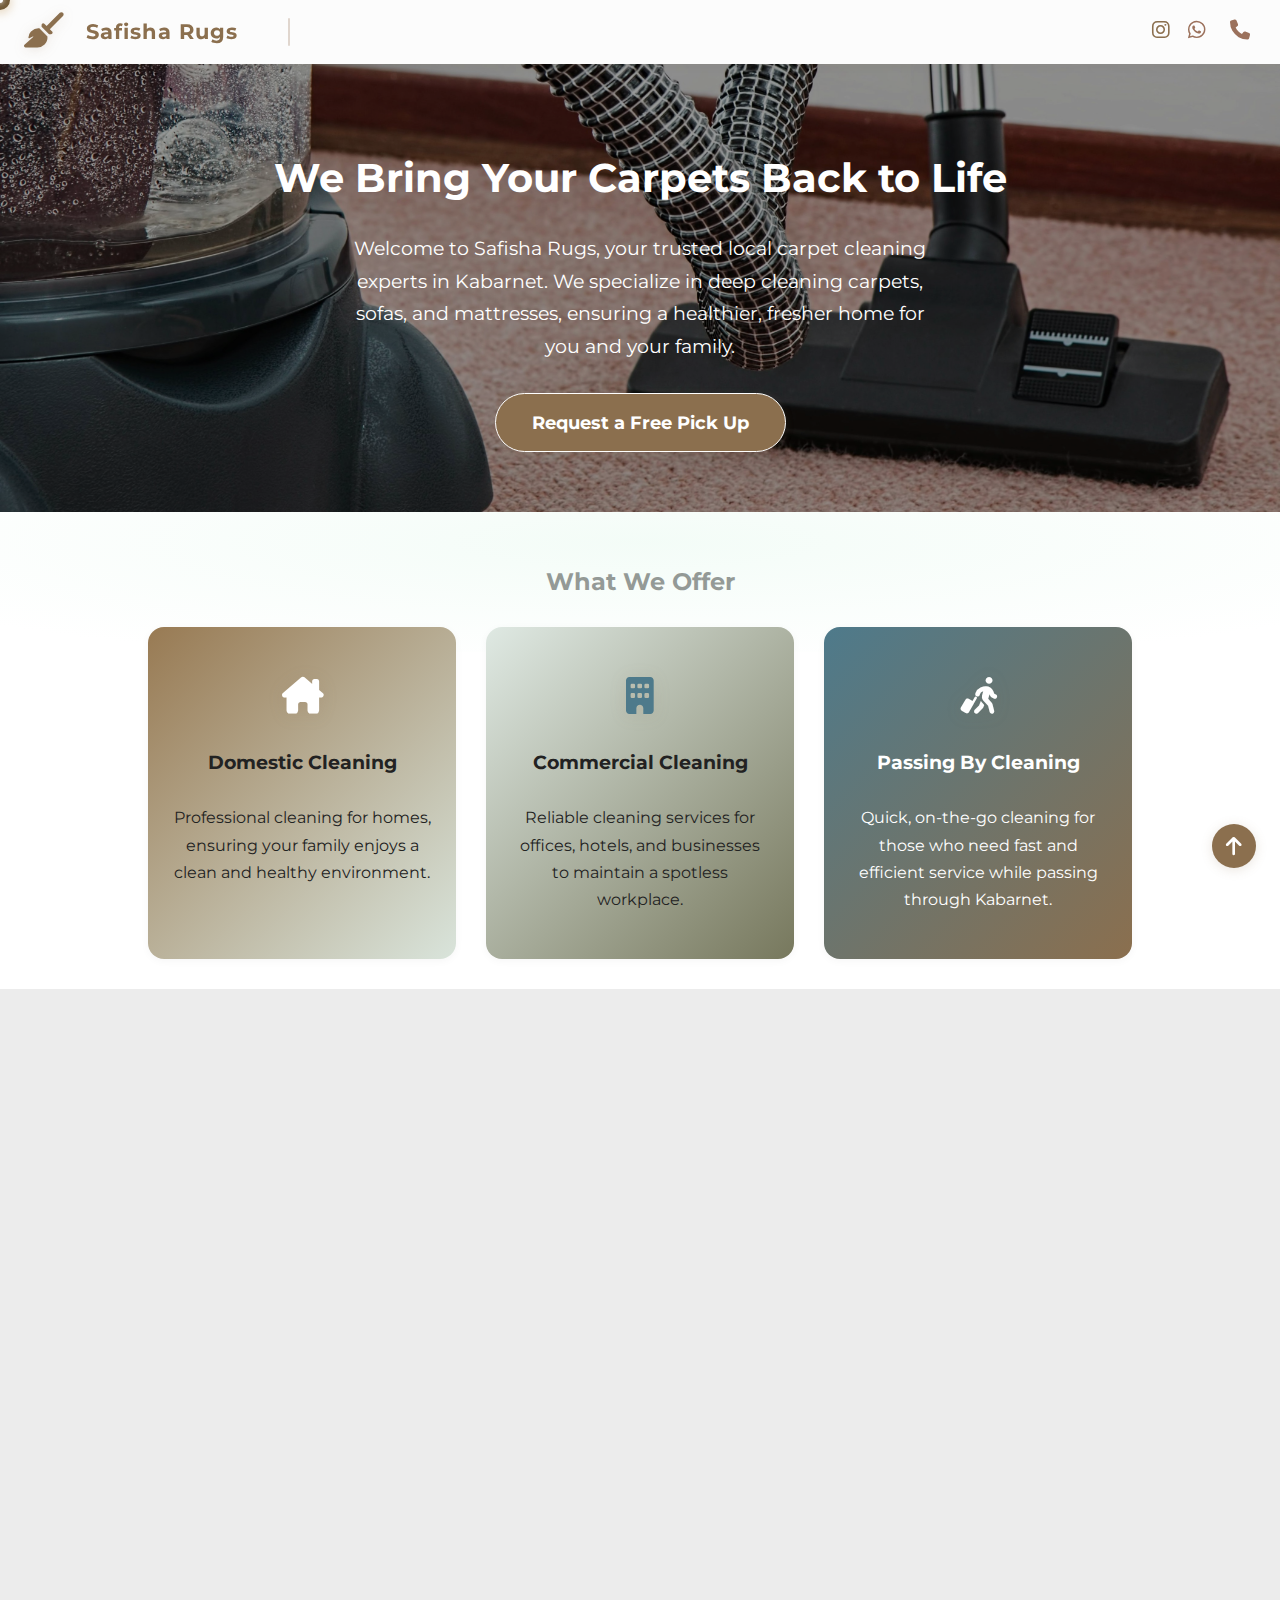
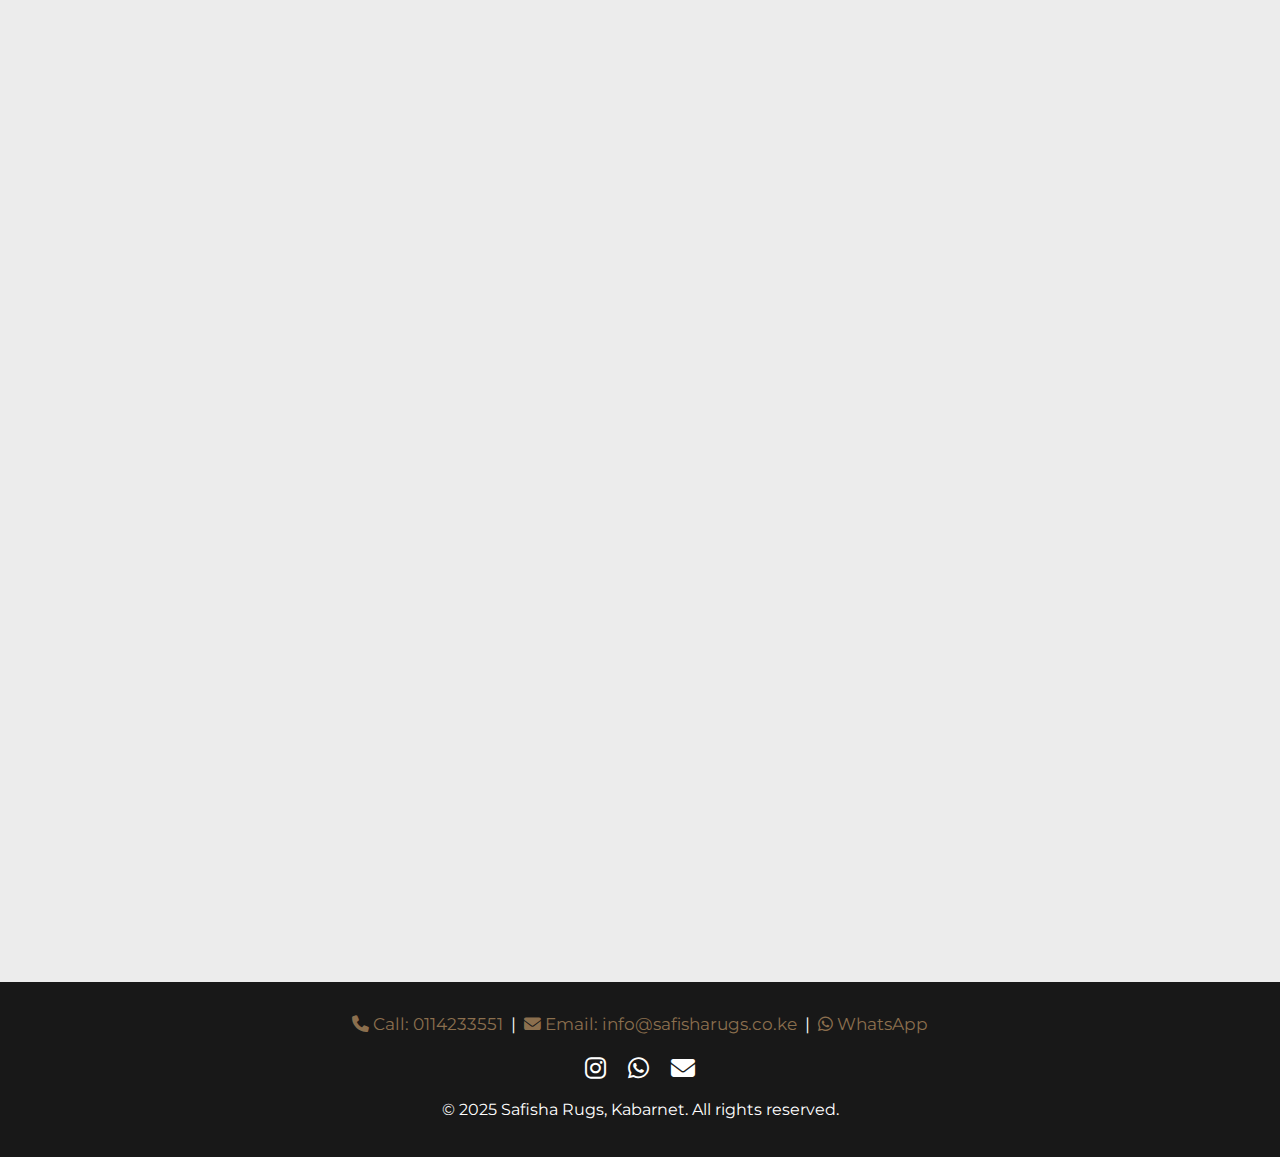
<file: index.html>
<!DOCTYPE html>
<html lang="en">
<head>
  <meta charset="UTF-8">
  <meta name="viewport" content="width=device-width, initial-scale=1.0">
  <title>Home | Safisha Rugs</title>
  <link rel="stylesheet" href="css/styles.css">
  <link rel="preconnect" href="https://fonts.googleapis.com">
  <link rel="preconnect" href="https://fonts.gstatic.com" crossorigin>
  <link href="https://fonts.googleapis.com/css2?family=Montserrat:wght@400;700&display=swap" rel="stylesheet">
  <link rel="stylesheet" href="https://cdnjs.cloudflare.com/ajax/libs/font-awesome/6.4.2/css/all.min.css">
</head>
<body>
  <div class="custom-cursor"><div class="cursor-dot"></div></div>
  <nav class="navbar">
    <div class="navbar-container">
      <a href="index.html">
        <i class="fa-solid fa-broom navbar-brand-icon"></i>
      </a>
      <div class="contact-links">
        <a href="https://instagram.com/safisharugs" target="_blank" title="Instagram">
          <i class="fa-brands fa-instagram"></i>
        </a>
        <a href="https://wa.me/254114233551" target="_blank" title="WhatsApp">
          <i class="fa-brands fa-whatsapp contact-icon"></i>
        </a>
        <a href="tel:+254114233551" title="Call">
          <i class="fa-solid fa-phone contact-icon"></i>
        </a>
      </div>
      <a class="navbar-logo" href="index.html">
        <div>Safisha Rugs</div>
      </a>
      <span class="navbar-divider"></span>
      <ul class="navbar-links">
        <li><a href="index.html" class="nav-link active">Home</a></li>
        <li><a href="about.html" class="nav-link">About</a></li>
        <li><a href="services.html" class="nav-link">Services</a></li>
        <li><a href="contact.html" class="nav-link">Contact</a></li>
      </ul>
      <div class="navbar-toggle" id="navbar-toggle">
        <span></span>
        <span></span>
        <span></span>
      </div>
    </div>
  </nav>
  <header class="hero">
    <div class="hero-content">
      <h1>We Bring Your Carpets Back to Life</h1>
      <p>Welcome to Safisha Rugs, your trusted local carpet cleaning experts in Kabarnet. We specialize in deep cleaning carpets, sofas, and mattresses, ensuring a healthier, fresher home for you and your family.</p>
      <a href="https://wa.me/254114233551" class="btn-primary" target="_blank">Request a Free Pick Up</a>
    </div>
  </header>

  <section class="about-section fade-in" id="about">
    <h2>What We Offer</h2>
    <div class="about-bg-shape"></div>
    <div class="about-types">
      <div class="about-type about-type-domestic">
        <span class="about-type-icon"><i class="fa-solid fa-house-chimney"></i></span>
        <h3>Domestic Cleaning</h3>
        <p>Professional cleaning for homes, ensuring your family enjoys a clean and healthy environment.</p>
      </div>
      <div class="about-type about-type-commercial">
        <span class="about-type-icon"><i class="fa-solid fa-building"></i></span>
        <h3>Commercial Cleaning</h3>
        <p>Reliable cleaning services for offices, hotels, and businesses to maintain a spotless workplace.</p>
      </div>
      <div class="about-type about-type-passing-by">
        <span class="about-type-icon"><i class="fa-solid fa-person-walking-luggage"></i></span>
        <h3>Passing By Cleaning</h3>
        <p>Quick, on-the-go cleaning for those who need fast and efficient service while passing through Kabarnet.</p>
      </div>
    </div>
  </section>

  <section class="materials-section slide-up">
    <h2>Materials We Handle</h2>
    <div class="materials-list">
      <div class="material-card material-anim-flip">
        <div class="material-front">
          <span class="material-icon"><i class="fa-solid fa-rug"></i></span>
          Carpets and Rugs
        </div>
        <div class="material-info" style="--info-color: #8B6F4E;">We clean all types of carpets and area rugs, from wool to synthetics.</div>
      </div>
      <div class="material-card material-anim-flip">
        <div class="material-front">
          <span class="material-icon"><i class="fa-solid fa-car-side"></i></span>
          Car carpets and mats
        </div>
        <div class="material-info" style="--info-color: #8B6F4E;">We deep clean car carpets and mats, removing dirt and odors for a fresh drive.</div>
      </div>
      <div class="material-card material-anim-flip">
        <div class="material-front">
          <span class="material-icon"><i class="fa-solid fa-couch"></i></span>
          Upholstery
        </div>
        <div class="material-info" style="--info-color: #8B6F4E;">We handle sofas, mattresses, and other upholstery, making them spotless and hygienic.</div>
      </div>
    </div>
  </section>

  <section class="process-section fade-in">
    <h2>How It Works</h2>
    <div class="process-steps">
      <div class="process-step process-step-1">
        <div class="process-icon">📦</div>
        <h3>Request Pick Up</h3>
        <p>Contact us to schedule a free pick up at your convenience.</p>
      </div>
      <div class="process-step process-step-2">
        <div class="process-icon">🧼</div>
        <h3>Cleaning Processing</h3>
        <p>We clean your items using safe, effective methods tailored to each material.</p>
      </div>
      <div class="process-step process-step-3">
        <div class="process-icon">✅</div>
        <h3>Done!</h3>
        <p>Your items are delivered back to you, fresh and spotless.</p>
      </div>
    </div>
    <div class="process-cta">
      <a href="https://wa.me/254114233551" class="btn-secondary" target="_blank">Request a Free Pick Up</a>
    </div>
  </section>

  <section class="testimonials slide-up">
    <h2>What Our Customers Say</h2>
    <div class="testimonial-slider">
      <div class="testimonial active">
        <div class="testimonial-avatar"><i class="fa-solid fa-user-circle"></i></div>
        <p>"Safisha Rugs did an <span class='highlight'>amazing job</span> on my carpets! They look brand new. <span class='highlight'>Highly recommend</span> their services."</p>
        <span>- Mary K., Kabarnet</span>
      </div>
      <div class="testimonial">
        <div class="testimonial-avatar"><i class="fa-solid fa-user-circle"></i></div>
        <p>"Professional, friendly, and efficient. My sofa and mattress have never been cleaner!"</p>
        <span>- John L., Kabarnet</span>
      </div>
      <div class="testimonial">
        <div class="testimonial-avatar"><i class="fa-solid fa-user-circle"></i></div>
        <p>"Booking was easy and the results were fantastic. Will definitely use Safisha Rugs again."</p>
        <span>- Grace T., Kabarnet</span>
      </div>
      <button class="slider-btn prev" aria-label="Previous testimonial">&#10094;</button>
      <button class="slider-btn next" aria-label="Next testimonial">&#10095;</button>
      <div class="testimonial-dots">
        <span class="dot active" data-index="0"></span>
        <span class="dot" data-index="1"></span>
        <span class="dot" data-index="2"></span>
      </div>
    </div>
  </section>

  <footer id="contact">
    <div class="footer-contacts">
      <a href="tel:+254114233551"><i class="fa-solid fa-phone"></i> Call: 0114233551</a> |
      <a href="mailto:info@safisharugs.co.ke"><i class="fa-solid fa-envelope"></i> Email: info@safisharugs.co.ke</a> |
      <a href="https://wa.me/254114233551" target="_blank"><i class="fa-brands fa-whatsapp"></i> WhatsApp</a>
    </div>
    <div class="footer-socials">
      <a href="https://instagram.com/safisharugs" target="_blank" aria-label="Instagram"><i class="fa-brands fa-instagram"></i></a>
      <a href="https://wa.me/254114233551" target="_blank" aria-label="WhatsApp"><i class="fa-brands fa-whatsapp"></i></a>
      <a href="mailto:info@safisharugs.co.ke" aria-label="Email"><i class="fa-solid fa-envelope"></i></a>
    </div>
    <button class="back-to-top" onclick="window.scrollTo({top:0,behavior:'smooth'});" aria-label="Back to top"><i class="fa-solid fa-arrow-up"></i></button>
    <p>&copy; 2025 Safisha Rugs, Kabarnet. All rights reserved.</p>
  </footer>

  <script src="js/common.js"></script>
  <script src="js/index.js"></script>
</body>
</html>
</file>
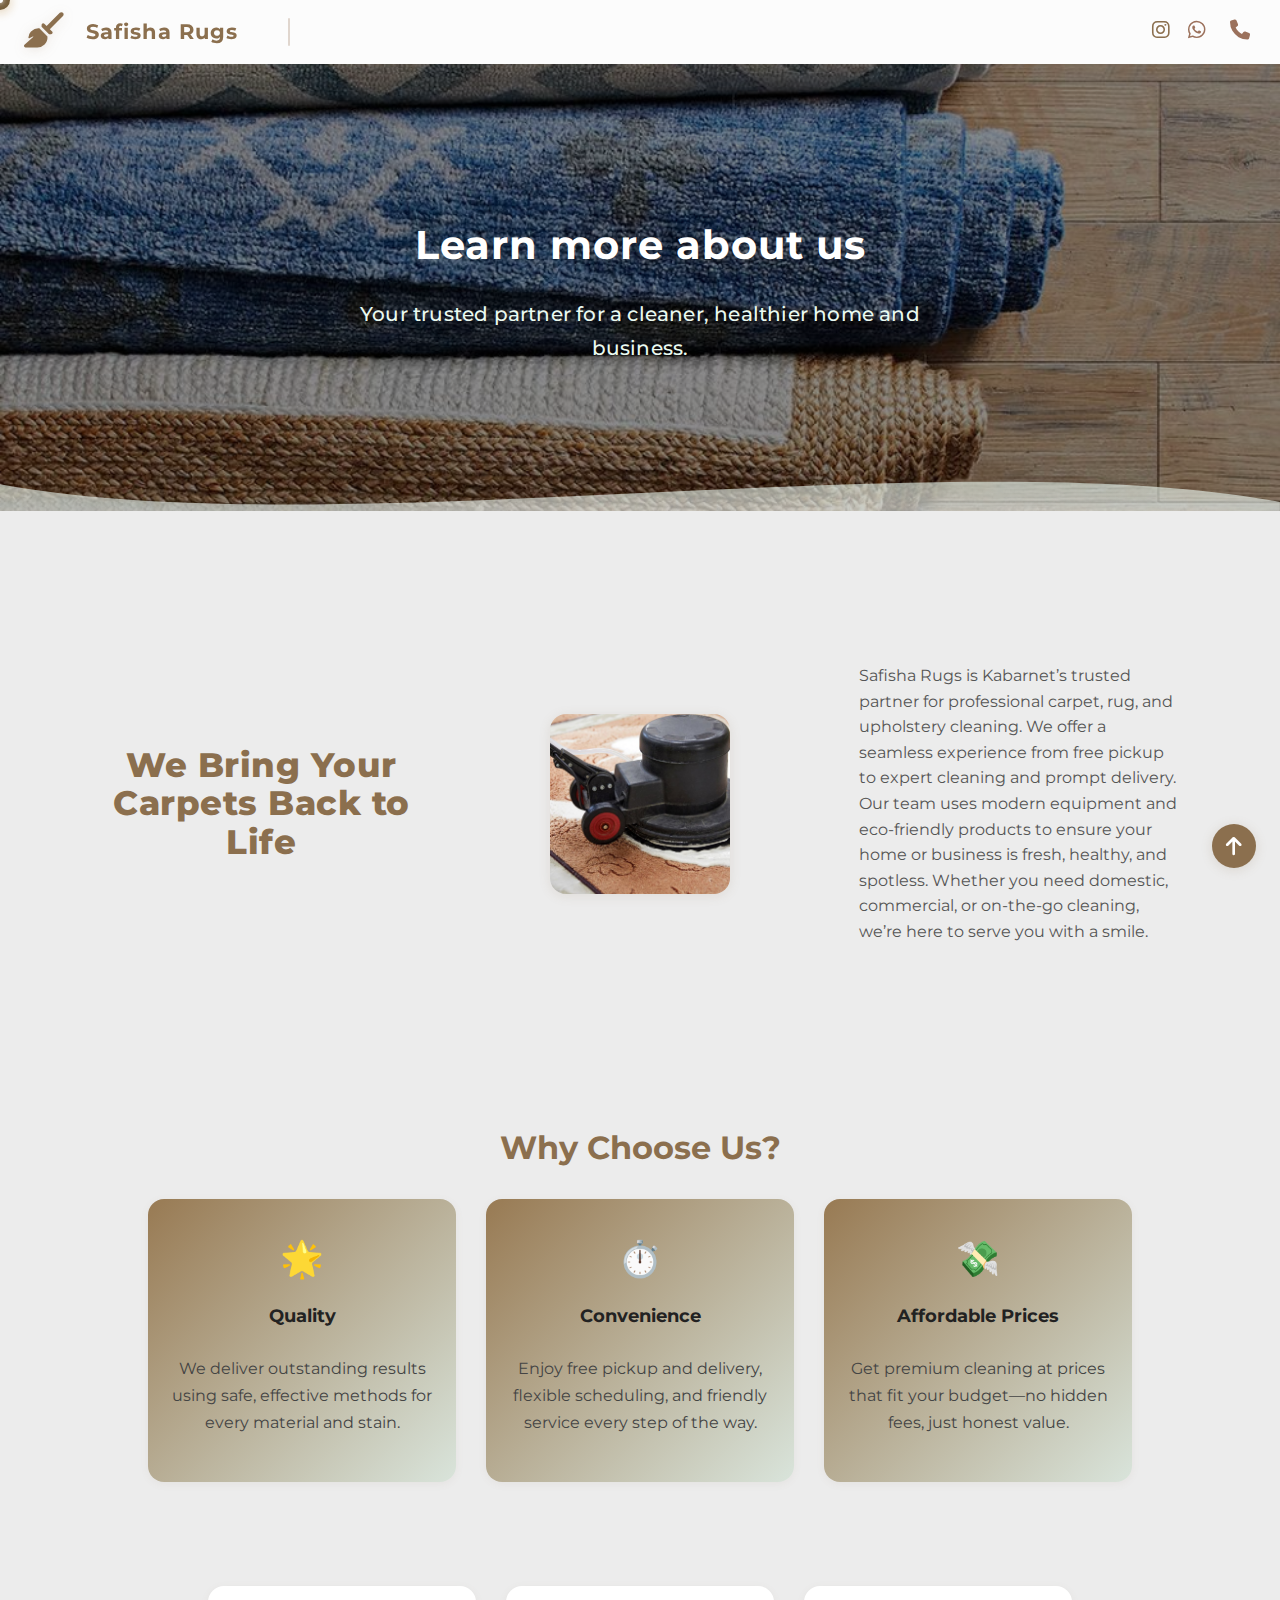
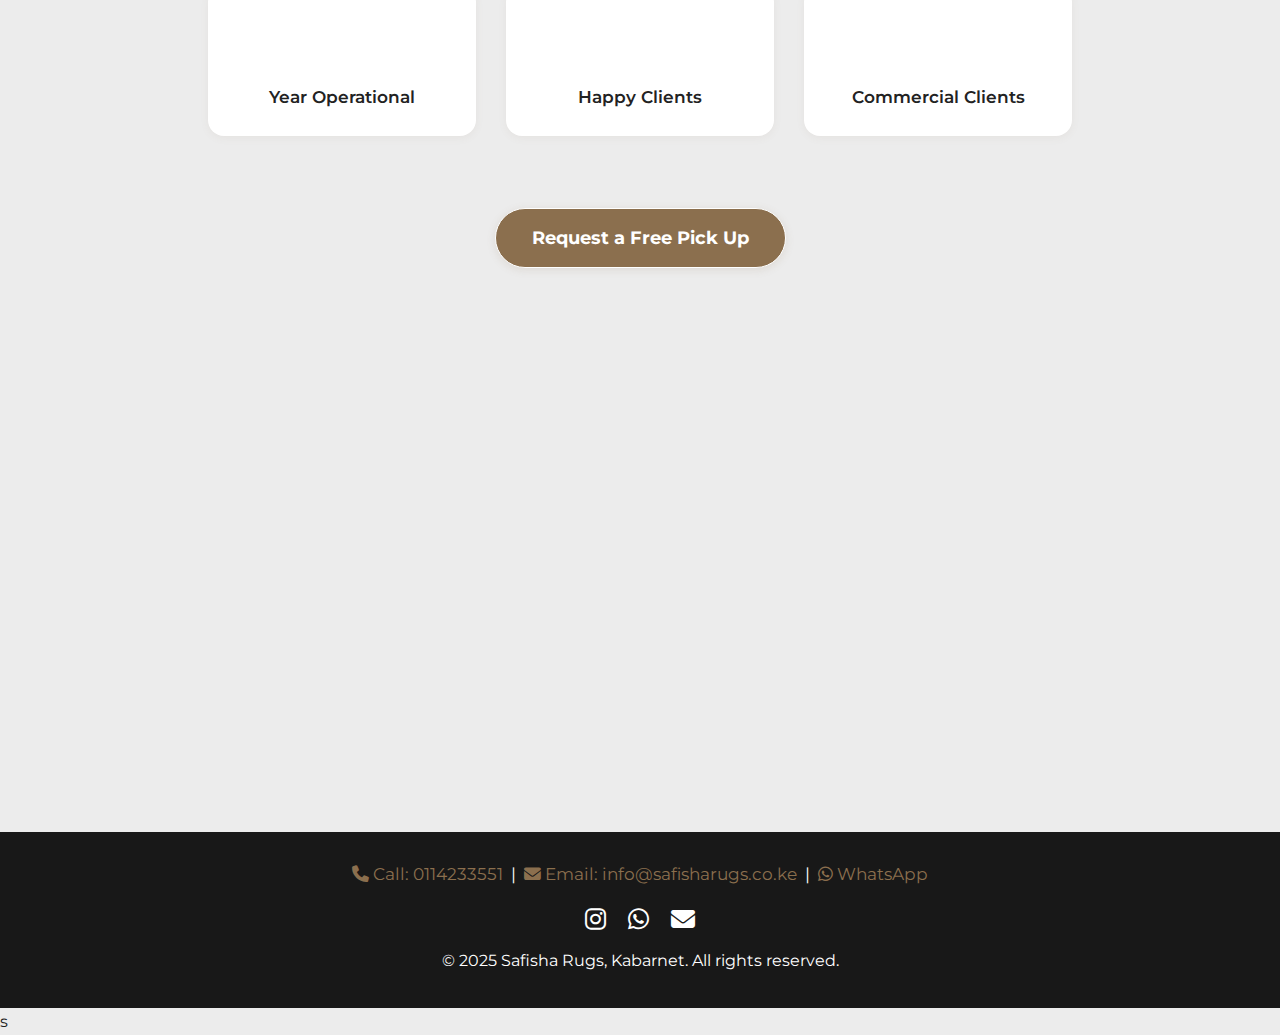
<file: about.html>
<!DOCTYPE html>
<html lang="en">
<head>
  <meta charset="UTF-8">
  <meta name="viewport" content="width=device-width, initial-scale=1.0">
  <title>About Us | Safisha Rugs</title>
  <link rel="stylesheet" href="css/styles.css">
  <link rel="preconnect" href="https://fonts.googleapis.com">
  <link rel="preconnect" href="https://fonts.gstatic.com" crossorigin>
  <link href="https://fonts.googleapis.com/css2?family=Montserrat:wght@400;700&display=swap" rel="stylesheet">
  <link rel="stylesheet" href="https://cdnjs.cloudflare.com/ajax/libs/font-awesome/6.4.2/css/all.min.css">
</head>
<body>
  <div class="custom-cursor"><div class="cursor-dot"></div></div>
  <nav class="navbar">
    <div class="navbar-container">
      <a href="index.html">
        <i class="fa-solid fa-broom navbar-brand-icon"></i>
      </a>
      <div class="contact-links">
        <a href="https://instagram.com/safisharugs" target="_blank" title="Instagram">
          <i class="fa-brands fa-instagram"></i>
        </a>
        <a href="https://wa.me/254114233551" target="_blank" title="WhatsApp">
          <i class="fa-brands fa-whatsapp contact-icon"></i>
        </a>
        <a href="tel:+254114233551" title="Call">
          <i class="fa-solid fa-phone contact-icon"></i>
        </a>
      </div>
      <a class="navbar-logo" href="index.html">
        <div>Safisha Rugs</div>
      </a>
      <span class="navbar-divider"></span>
      <ul class="navbar-links">
        <li><a href="index.html" class="nav-link">Home</a></li>
        <li><a href="about.html" class="nav-link active">About</a></li>
        <li><a href="services.html" class="nav-link">Services</a></li>
        <li><a href="contact.html" class="nav-link">Contact</a></li>
      </ul>
      <div class="navbar-toggle" id="navbar-toggle">
        <span></span>
        <span></span>
        <span></span>
      </div>
    </div>
  </nav>

  <section class="about-hero">
    <div class="about-hero-overlay">
      <h1>Learn more about us</h1>
      <div class="about-hero-subtitle">Your trusted partner for a cleaner, healthier home and business.</div>
    </div>
    <div class="about-hero-wave">
      <svg viewBox="0 0 1440 120" fill="none" xmlns="http://www.w3.org/2000/svg" preserveAspectRatio="none">
        <path d="M0,80 C360,160 1080,0 1440,80 L1440,120 L0,120 Z" fill="url(#waveGradient)" opacity="0.7">
          <animate attributeName="d" dur="3s" repeatCount="indefinite"
            values="M0,80 C360,160 1080,0 1440,80 L1440,120 L0,120 Z;
                    M0,60 C400,120 1040,40 1440,100 L1440,120 L0,120 Z;
                    M0,80 C360,160 1080,0 1440,80 L1440,120 L0,120 Z" />
        </path>
        <defs>
          <linearGradient id="waveGradient" x1="0" y1="0" x2="0" y2="1">
            <stop offset="0%" stop-color="#eafaf1" />
            <stop offset="100%" stop-color="#fff" />
          </linearGradient>
        </defs>
      </svg>
    </div>
  </section>

  <main class="about-main">
    <section class="about-summary">
      <div class="about-summary-columns">
        <div class="about-summary-col about-summary-catch">
          <span class="catch-phrase">We Bring Your Carpets Back to Life</span>
        </div>
        <div class="about-summary-col about-summary-img">
          <img src="images/carpet-washer.jpg" alt="Safisha Rugs cleaning" style="width:180px;height:180px;border-radius:16px;object-fit:cover;box-shadow:0 2px 12px rgba(139,111,78,0.13);">
        </div>
        <div class="about-summary-col about-summary-text">
          <span class="summary-small">Safisha Rugs is Kabarnet’s trusted partner for professional carpet, rug, and upholstery cleaning. We offer a seamless experience from free pickup to expert cleaning and prompt delivery. Our team uses modern equipment and eco-friendly products to ensure your home or business is fresh, healthy, and spotless. Whether you need domestic, commercial, or on-the-go cleaning, we’re here to serve you with a smile.</span>
        </div>
      </div>
    </section>

    <section class="about-why">
      <h2>Why Choose Us?</h2>
      <div class="about-why-cards">
        <div class="about-why-card">
          <div class="about-why-icon">🌟</div>
          <h3>Quality</h3>
          <p>We deliver outstanding results using safe, effective methods for every material and stain.</p>
        </div>
        <div class="about-why-card">
          <div class="about-why-icon">⏱️</div>
          <h3>Convenience</h3>
          <p>Enjoy free pickup and delivery, flexible scheduling, and friendly service every step of the way.</p>
        </div>
        <div class="about-why-card">
          <div class="about-why-icon">💸</div>
          <h3>Affordable Prices</h3>
          <p>Get premium cleaning at prices that fit your budget—no hidden fees, just honest value.</p>
        </div>
      </div>
    </section>

    <section class="about-stats">
      <div class="about-stats-card">
        <div class="about-stats-number spin-animate" id="stat-years" data-target="3">3</div>
        <div class="about-stats-label">Year Operational</div>
      </div>
      <div class="about-stats-card">
        <div class="about-stats-number spin-animate" id="stat-clients" data-target="500+">500+</div>
        <div class="about-stats-label">Happy Clients</div>
      </div>
      <div class="about-stats-card">
        <div class="about-stats-number spin-animate" id="stat-commercial" data-target="30+">30+</div>
        <div class="about-stats-label">Commercial Clients</div>
      </div>
    </section>
    <div class="about-cta-centered">
      <a href="https://wa.me/254114233551" class="btn-secondary" target="_blank">Request a Free Pick Up</a>
    </div>
    
    <section class="testimonials slide-up">
      <h2>What Our Customers Say</h2>
      <div class="testimonial-slider">
        <div class="testimonial active">
          <div class="testimonial-avatar"><i class="fa-solid fa-user-circle"></i></div>
          <p>"Safisha Rugs did an <span class='highlight'>amazing job</span> on my carpets! They look brand new. <span class='highlight'>Highly recommend</span> their services."</p>
          <span>- Mary K., Kabarnet</span>
        </div>
        <div class="testimonial">
          <div class="testimonial-avatar"><i class="fa-solid fa-user-circle"></i></div>
          <p>"Professional, friendly, and efficient. My sofa and mattress have never been cleaner!"</p>
          <span>- John L., Kabarnet</span>
        </div>
        <div class="testimonial">
          <div class="testimonial-avatar"><i class="fa-solid fa-user-circle"></i></div>
          <p>"Booking was easy and the results were fantastic. Will definitely use Safisha Rugs again."</p>
          <span>- Grace T., Kabarnet</span>
        </div>
        <button class="slider-btn prev" aria-label="Previous testimonial">&#10094;</button>
        <button class="slider-btn next" aria-label="Next testimonial">&#10095;</button>
        <div class="testimonial-dots">
          <span class="dot active" data-index="0"></span>
          <span class="dot" data-index="1"></span>
          <span class="dot" data-index="2"></span>
        </div>
      </div>
    </section>
  
    <footer id="contact">
      <div class="footer-contacts">
        <a href="tel:+254114233551"><i class="fa-solid fa-phone"></i> Call: 0114233551</a> |
        <a href="mailto:info@safisharugs.co.ke"><i class="fa-solid fa-envelope"></i> Email: info@safisharugs.co.ke</a> |
        <a href="https://wa.me/254114233551" target="_blank"><i class="fa-brands fa-whatsapp"></i> WhatsApp</a>
      </div>
      <div class="footer-socials">
        <a href="https://instagram.com/safisharugs" target="_blank" aria-label="Instagram"><i class="fa-brands fa-instagram"></i></a>
        <a href="https://wa.me/254114233551" target="_blank" aria-label="WhatsApp"><i class="fa-brands fa-whatsapp"></i></a>
        <a href="mailto:info@safisharugs.co.ke" aria-label="Email"><i class="fa-solid fa-envelope"></i></a>
      </div>
      <button class="back-to-top" onclick="window.scrollTo({top:0,behavior:'smooth'});" aria-label="Back to top"><i class="fa-solid fa-arrow-up"></i></button>
      <p>&copy; 2025 Safisha Rugs, Kabarnet. All rights reserved.</p>
    </footer>
  s</main>

  <script src="js/common.js"></script>
  <script src="js/about.js"></script>
</body>
</html>
</file>
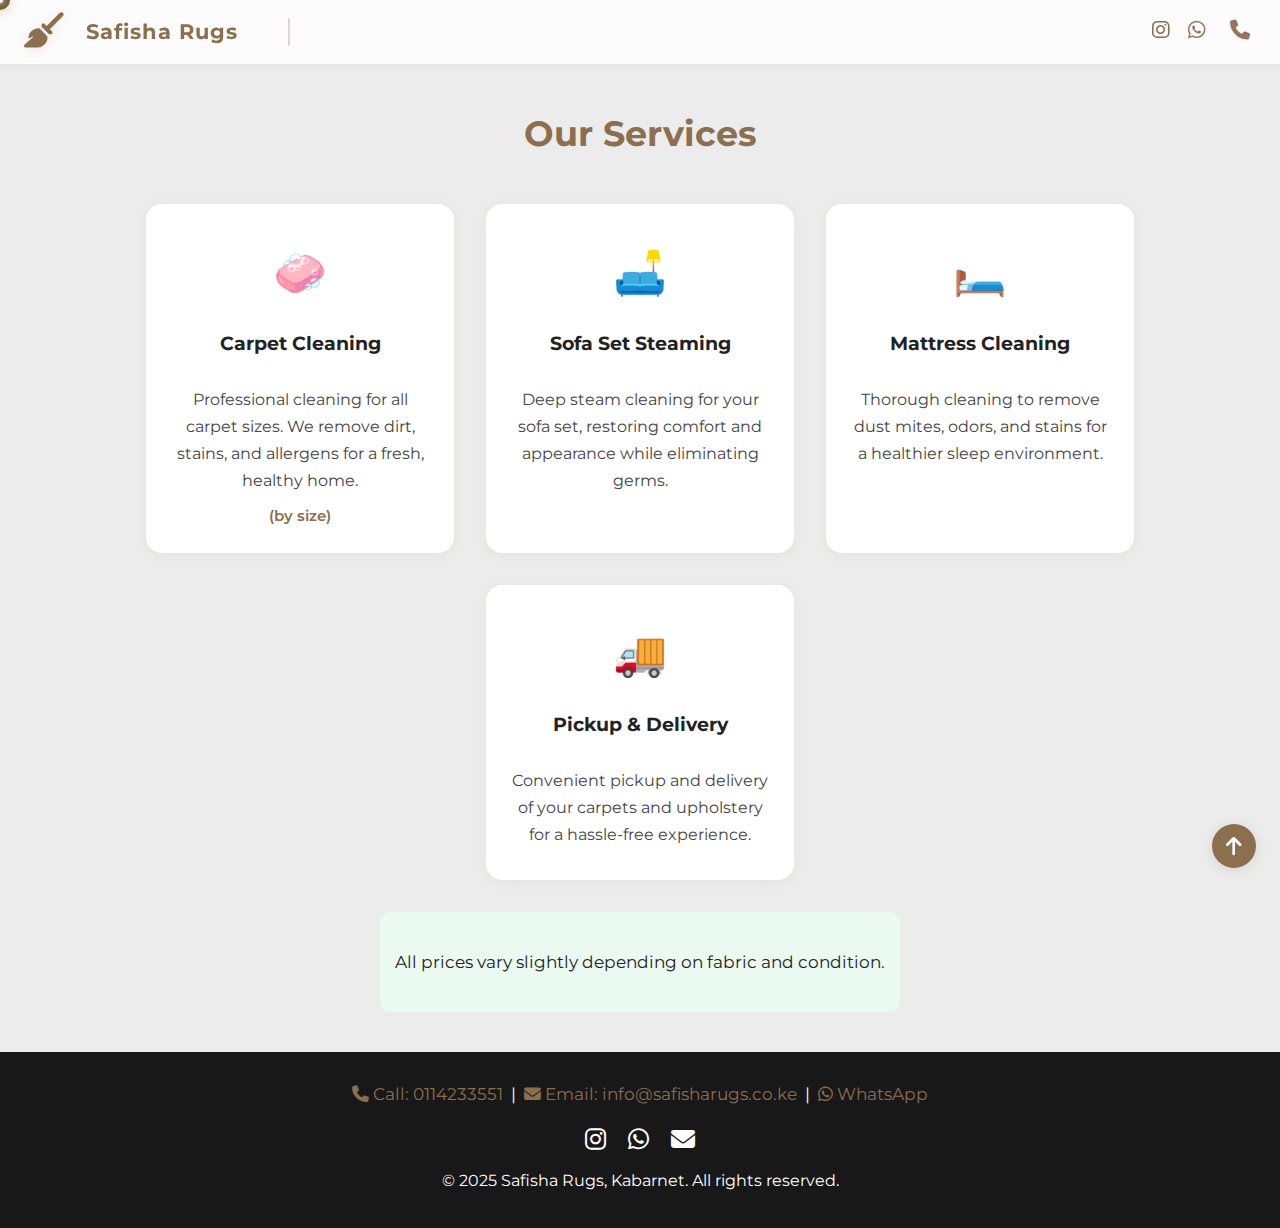
<file: services.html>
<!DOCTYPE html>
<html lang="en">
<head>
  <meta charset="UTF-8">
  <meta name="viewport" content="width=device-width, initial-scale=1.0">
  <title>Home | Safisha Rugs</title>
  <link rel="stylesheet" href="css/styles.css">
  <link rel="preconnect" href="https://fonts.googleapis.com">
  <link rel="preconnect" href="https://fonts.gstatic.com" crossorigin>
  <link href="https://fonts.googleapis.com/css2?family=Montserrat:wght@400;700&display=swap" rel="stylesheet">
  <link rel="stylesheet" href="https://cdnjs.cloudflare.com/ajax/libs/font-awesome/6.4.2/css/all.min.css">
</head>
<body>
  <div class="custom-cursor"><div class="cursor-dot"></div></div>
  <nav class="navbar">
    <div class="navbar-container">
      <a href="index.html">
        <i class="fa-solid fa-broom navbar-brand-icon"></i>
      </a>
      <div class="contact-links">
        <a href="https://instagram.com/safisharugs" target="_blank" title="Instagram">
          <i class="fa-brands fa-instagram"></i>
        </a>
        <a href="https://wa.me/254114233551" target="_blank" title="WhatsApp">
          <i class="fa-brands fa-whatsapp contact-icon"></i>
        </a>
        <a href="tel:+254114233551" title="Call">
          <i class="fa-solid fa-phone contact-icon"></i>
        </a>
      </div>
      <a class="navbar-logo" href="index.html">
        <div>Safisha Rugs</div>
      </a>
      <span class="navbar-divider"></span>
      <ul class="navbar-links">
        <li><a href="index.html" class="nav-link">Home</a></li>
        <li><a href="about.html" class="nav-link">About</a></li>
        <li><a href="services.html" class="nav-link active">Services</a></li>
        <li><a href="contact.html" class="nav-link">Contact</a></li>
      </ul>
      <div class="navbar-toggle" id="navbar-toggle">
        <span></span>
        <span></span>
        <span></span>
      </div>
    </div>
  </nav>

  <main class="services-main">
    <h1 class="services-headline">Our Services</h1>
    <div class="services-cards">
      <div class="service-card">
        <div class="service-icon">🧼</div>
        <h2>Carpet Cleaning</h2>
        <p>Professional cleaning for all carpet sizes. We remove dirt, stains, and allergens for a fresh, healthy home.</p>
        <span class="service-note">(by size)</span>
      </div>
      <div class="service-card">
        <div class="service-icon">🛋️</div>
        <h2>Sofa Set Steaming</h2>
        <p>Deep steam cleaning for your sofa set, restoring comfort and appearance while eliminating germs.</p>
      </div>
      <div class="service-card">
        <div class="service-icon">🛏️</div>
        <h2>Mattress Cleaning</h2>
        <p>Thorough cleaning to remove dust mites, odors, and stains for a healthier sleep environment.</p>
      </div>
      <div class="service-card">
        <div class="service-icon">🚚</div>
        <h2>Pickup & Delivery</h2>
        <p>Convenient pickup and delivery of your carpets and upholstery for a hassle-free experience.</p>
      </div>
    </div>
    <div class="pricing-note">
      <p>All prices vary slightly depending on fabric and condition.</p>
    </div>
  </main>

  <footer id="contact">
    <div class="footer-contacts">
      <a href="tel:+254114233551"><i class="fa-solid fa-phone"></i> Call: 0114233551</a> |
      <a href="mailto:info@safisharugs.co.ke"><i class="fa-solid fa-envelope"></i> Email: info@safisharugs.co.ke</a> |
      <a href="https://wa.me/254114233551" target="_blank"><i class="fa-brands fa-whatsapp"></i> WhatsApp</a>
    </div>
    <div class="footer-socials">
      <a href="https://instagram.com/safisharugs" target="_blank" aria-label="Instagram"><i class="fa-brands fa-instagram"></i></a>
      <a href="https://wa.me/254114233551" target="_blank" aria-label="WhatsApp"><i class="fa-brands fa-whatsapp"></i></a>
      <a href="mailto:info@safisharugs.co.ke" aria-label="Email"><i class="fa-solid fa-envelope"></i></a>
    </div>
    <button class="back-to-top" onclick="window.scrollTo({top:0,behavior:'smooth'});" aria-label="Back to top"><i class="fa-solid fa-arrow-up"></i></button>
    <p>&copy; 2025 Safisha Rugs, Kabarnet. All rights reserved.</p>
  </footer>

  <script src="js/common.js"></script>
  <script src="js/services.js"></script>
</body>
</html>
</file>
<file: css/styles.css>
/* Accent color variables */
html {
  scroll-behavior: smooth;
}
:root {
  --accent: #8B6F4E;
  --accent-dark: #6E543A;
}

html, body {
  cursor: none;
}

* {
  cursor: none;
}

.custom-cursor {
  position: fixed;
  top: 0;
  left: 0;
  width: 20px;
  height: 20px;
  pointer-events: none;
  z-index: 9999;
  opacity: 0.97;
  background: #725a37;
  box-shadow: 0 2px 8px 2px #c8a16555;
  border-radius: 50%;
  transform: translate(-50%, -50%) scale(1);
  transition: 
    box-shadow 0.25s,
    background 0.25s,
    transform 0.18s cubic-bezier(0.4,0,0.2,1);
  will-change: transform, box-shadow, background;
}

.cursor-dot {
  position: absolute;
  top: 50%;
  left: 50%;
  width: 6px;
  height: 6px;
  background: #fff;
  border-radius: 50%;
  transform: translate(-50%, -50%);
  box-shadow: 0 0 4px 1px #fff8;
  pointer-events: none;
  z-index: 2;
  transition: background 0.25s;
}

.custom-cursor.cursor-hover {
  box-shadow: 0 4px 16px 4px #c8a16599;
  background: #fff;
  transform: translate(-50%, -50%) scale(1.18);
}

.custom-cursor.cursor-hover .cursor-dot {
  background: #725a37;
  box-shadow: 0 0 4px 1px #c8a16555;
}

.custom-cursor.cursor-click {
  animation: cursorClickAnim 0.22s cubic-bezier(0.4,0,0.2,1);
}

@keyframes cursorClickAnim {
  0% { transform: translate(-50%, -50%) scale(1.18); }
  50% { transform: translate(-50%, -50%) scale(0.85); }
  100% { transform: translate(-50%, -50%) scale(1.18); }
}


body {
  margin: 0;
  font-family: 'Montserrat', Arial, sans-serif;
  background: #ececec;
  color: #222;
  padding-top: 64px;
  line-height: 1.7;
}

section, .about-section, .materials-section, .process-section, .testimonials {
  margin-bottom: 64px;
  padding-top: 32px;
  padding-bottom: 32px;
}

h1, h2, h3 {
  margin-top: 0;
  margin-bottom: 24px;
}

.materials-section, .about-section, .process-section, .testimonials {
  padding-left: 0;
  padding-right: 0;
}

.btn-primary {
  background: linear-gradient(90deg, #8B6F4E 0%, #bfa074 100%);
  color: #fff;
  padding: 16px 40px;
  border: none;
  border-radius: 30px;
  font-size: 1.15rem;
  font-weight: 700;
  text-decoration: none;
  transition: background 0.22s, color 0.22s, box-shadow 0.22s, transform 0.22s;
  box-shadow: 0 2px 12px rgba(139,111,78,0.13);
  display: inline-block;
  cursor: pointer;
}
.btn-primary:hover, .btn-primary:focus {
  background: linear-gradient(90deg, #bfa074 0%, #8B6F4E 100%);
  color: #fff;
  box-shadow: 0 8px 32px rgba(139,111,78,0.18);
  transform: scale(1.06) translateY(-2px);
  outline: none;
}
.material-learn-more, .back-to-top {
  background: var(--accent);
  color: #fff;
  border: none;
  border-radius: 30px;
  font-size: 1.1rem;
  font-weight: 700;
  text-decoration: none;
  transition: background 0.2s, color 0.2s, box-shadow 0.2s;
  box-shadow: 0 2px 8px rgba(139,111,78,0.15);
}
.btn-primary:hover, .material-learn-more:hover, .back-to-top:hover {
  background: transparent;
  color: #fff;
}

header.hero {
  background: linear-gradient(rgba(0,0,0,0.4), rgba(0,0,0,0.4)), url('../images/carpet-cleaning.jpg') center/cover no-repeat;
  color: #fff;
  padding: 80px 20px 60px 20px;
  text-align: center;
}

.hero-content h1 {
  font-size: 2.5rem;
  margin-bottom: 20px;
  font-weight: 700;
}

.hero-content p {
  font-size: 1.2rem;
  margin-bottom: 30px;
  max-width: 600px;
  margin-left: auto;
  margin-right: auto;
}

.btn-primary {
  background: var(--accent);
  color: #fff;
  padding: 14px 36px;
  border: 0.5px solid white;
  border-radius: 30px;
  font-size: 1.1rem;
  font-weight: 700;
  text-decoration: none;
  transition: background 0.2s;
  box-shadow: 0 2px 8px rgba(139,111,78,0.15);
}
.btn-primary:hover {
  background-color: transparent;
  color: white;
  border-color: white;
}

.btn-secondary {
  background: var(--accent);
  color: #fff;
  padding: 14px 36px;
  border: 0.5px solid white;
  border-radius: 30px;
  font-size: 1.1rem;
  font-weight: 700;
  text-decoration: none;
  transition: background 0.2s;
  box-shadow: 0 2px 8px rgba(139,111,78,0.15);
}
.btn-secondary:hover {
  background-color: transparent;
  color: rgb(124, 96, 66);
  border-color: white;
}

.services {
  padding: 50px 20px 30px 20px;
  background: #fff;
  text-align: center;
}
.services h2 {
  font-size: 2rem;
  margin-bottom: 30px;
  font-weight: 700;
}
.service-list {
  display: flex;
  flex-wrap: wrap;
  justify-content: center;
  gap: 30px;
}
.service-item {
  background: #f1f1f1;
  border-radius: 16px;
  padding: 30px 24px;
  width: 260px;
  box-shadow: 0 2px 8px rgba(0,0,0,0.04);
  transition: transform 0.2s;
}
.service-item:hover {
  transform: translateY(-6px) scale(1.03);
}
.service-icon {
  font-size: 2.5rem;
  margin-bottom: 16px;
  color: var(--accent);
}
.service-item h3 {
  margin: 0 0 10px 0;
  font-size: 1.2rem;
  font-weight: 700;
}
.service-item p {
  font-size: 1rem;
  color: #444;
}

.testimonials {
  background: linear-gradient(135deg, #42311a 0%, #8B6F4E 100%);
  text-align: center;
}
.testimonials h2 {
  font-size: 2rem;
  margin-bottom: 30px;
  font-weight: 700;
}
.testimonial-slider {
  position: relative;
  max-width: 500px;
  margin: 0 auto;
  min-height: 320px;
  display: flex;
  flex-direction: column;
  align-items: center;
  justify-content: flex-start;
  background: none;
}
.testimonial {
  display: none;
  background: #fff;
  border-radius: 14px;
  box-shadow: 0 2px 12px rgba(139,111,78,0.08);
  font-size: 1.1rem;
  color: #222;
  min-height: 220px;
  width: 100%;
  max-width: 500px;
  position: absolute;
  left: 0;
  top: 0;
  opacity: 0;
  transform: scale(0.98) translateY(20px);
  transition: opacity 0.5s cubic-bezier(0.4,0,0.2,1), transform 0.5s cubic-bezier(0.4,0,0.2,1);
  z-index: 1;
  display: flex;
  flex-direction: column;
  align-items: center;
  justify-content: center;
  text-align: center;
  gap: 18px;
}
.testimonial.active {
  display: flex;
  opacity: 1;
  transform: scale(1) translateY(0);
  z-index: 2;
}
.testimonial-avatar {
  display: flex;
  align-items: center;
  justify-content: center;
  margin-bottom: 8px;
}
.testimonial-avatar i {
  font-size: 2.7rem;
  color: #b2c9b7;
  background: #eafaf1;
  border-radius: 50%;
  padding: 8px;
  box-shadow: 0 2px 8px rgba(139,111,78,0.10);
}
.testimonial p {
  margin: 0 0 8px 0;
  font-size: 1.13rem;
  line-height: 1.6;
}
.testimonial span {
  margin-top: 0;
  color: var(--accent);
  font-weight: 600;
  font-size: 1rem;
}
.testimonial-dots {
  display: flex;
  justify-content: center;
  gap: 10px;
  margin-top: 0;
  position: absolute;
  left: 0;
  right: 0;
  bottom: 10px;
  z-index: 4;
}
.testimonial-dots .dot {
  width: 12px;
  height: 12px;
  border-radius: 50%;
  background: #eafaf1;
  border: 2px solid #b2c9b7;
  cursor: pointer;
  transition: background 0.2s, border-color 0.2s, transform 0.2s;
  display: inline-block;
}
.testimonial-dots .dot.active {
  background: var(--accent);
  border-color: var(--accent);
  transform: scale(1.18);
}
.highlight {
  color: var(--accent);
  font-weight: 700;
  background: #f7f1ea;
  border-radius: 6px;
  padding: 0 4px;
}
.slider-btn {
  position: absolute;
  bottom: 38px;
  background: var(--accent);
  color: #fff;
  border: none;
  border-radius: 50%;
  width: 38px;
  height: 38px;
  font-size: 1.5rem;
  cursor: pointer;
  transition: background 0.2s;
  z-index: 3;
  display: flex;
  align-items: center;
  justify-content: center;
}
.slider-btn.prev {
  left: 10px;
}
.slider-btn.next {
  right: 10px;
}
.slider-btn:hover {
  background: var(--accent-dark);
}

footer {
  background: #181818;
  color: #fff;
  text-align: center;
  padding: 28px 10px 18px 10px;
  font-size: 1rem;
  margin-top: 0;
  position: relative;
}

/* Navbar styles */
.navbar {
  width: 100%;
  background: rgba(255,255,255,0.85);
  box-shadow: 0 2px 8px rgba(139,111,78,0.07);
  position: fixed;
  top: 0;
  left: 0;
  z-index: 100;
  transition: background 0.3s;
  backdrop-filter: blur(12px);
  -webkit-backdrop-filter: blur(12px);
}
/* Navbar left-aligned links next to logo */
.navbar-container {
  max-width: 100%;
  margin: 0 auto;
  display: flex;
  align-items: center;
  justify-content: flex-start;
  padding: 0 24px;
  height: 64px;
  position: relative;
}
/* Update accent color in navbar logo */
.navbar-logo {
  font-weight: 700;
  font-size: 1.3rem;
  color: var(--accent);
  letter-spacing: 1px;
  margin-right: 32px;
  text-decoration: none;
}

.navbar-links {
  list-style: none;
  display: flex;
  gap: 32px;
  margin: 0;
  padding: 0;
  transition: max-height 0.4s cubic-bezier(0.4,0,0.2,1), opacity 0.4s;
}
.navbar-links li {
  opacity: 0;
  transform: translateY(-10px);
  animation: navLinkFade 0.5s forwards;
}
.navbar-links li:nth-child(1) { animation-delay: 0.1s; }
.navbar-links li:nth-child(2) { animation-delay: 0.2s; }
.navbar-links li:nth-child(3) { animation-delay: 0.3s; }

@keyframes navLinkFade {
  to {
    opacity: 1;
    transform: translateY(0);
  }
}

/* Navbar links accent color */
.nav-link {
  text-decoration: none;
  color: #222;
  font-weight: 600;
  font-size: 1rem;
  position: relative;
  transition: color 0.2s;
}
.nav-link:after {
  content: '';
  display: block;
  width: 0;
  height: 2px;
  background: var(--accent);
  transition: width 0.3s;
  position: absolute;
  left: 0;
  bottom: -4px;
}
.nav-link:hover {
  color: var(--accent);
}
.nav-link:hover:after {
  width: 100%;
}

.nav-link.active {
  color: #fff !important;
  font-weight: 800;
  background: var(--accent);
  border-radius: 18px;
  padding: 8px 22px;
  box-shadow: 0 2px 8px rgba(139,111,78,0.10);
  transition: background 0.2s, color 0.2s, box-shadow 0.2s;
}

.nav-link.active:hover {
  background: var(--accent-dark);
  color: #fff !important;
}

.navbar-toggle {
  display: none;
  flex-direction: column;
  justify-content: center;
  width: 32px;
  height: 32px;
  cursor: pointer;
  z-index: 110;
}
.navbar-toggle span {
  display: block;
  height: 4px;
  width: 100%;
  background: var(--accent);
  margin: 5px 0;
  border-radius: 2px;
  transition: 0.4s;
}

/* Hamburger and toggle accent */
.navbar-toggle.active span:nth-child(1),
.navbar-toggle.active span:nth-child(3) {
  background: var(--accent-dark);
}

/* Services page styles */
.services-main {
  max-width: 1100px;
  margin: 0 auto;
  padding: 40px 20px 0 20px;
  min-height: 70vh;
}
.services-headline {
  text-align: center;
  font-size: 2.2rem;
  font-weight: 700;
  margin-bottom: 40px;
  color: var(--accent);
}
.services-cards {
  display: flex;
  flex-wrap: wrap;
  gap: 32px;
  justify-content: center;
  margin-bottom: 32px;
}
.service-card {
  background: #fff;
  border-radius: 16px;
  box-shadow: 0 2px 12px rgba(139,111,78,0.08);
  padding: 32px 24px 24px 24px;
  width: 260px;
  text-align: center;
  transition: transform 0.2s, box-shadow 0.2s;
  display: flex;
  flex-direction: column;
  align-items: center;
}
.service-card:hover {
  transform: translateY(-6px) scale(1.03);
  box-shadow: 0 6px 24px rgba(139,111,78,0.13);
}
.service-icon {
  font-size: 2.7rem;
  margin-bottom: 18px;
}
.service-card h2 {
  font-size: 1.2rem;
  font-weight: 700;
  margin: 0 0 10px 0;
  color: #222;
}
.service-card p {
  font-size: 1rem;
  color: #444;
  margin-bottom: 8px;
}
.service-note {
  font-size: 0.95rem;
  color: var(--accent);
  font-weight: 600;
}
.pricing-note {
  text-align: center;
  background: #eafaf1;
  border-radius: 10px;
  padding: 18px 10px;
  font-size: 1.08rem;
  color: #222;
  margin-bottom: 40px;
  max-width: 500px;
  margin-left: auto;
  margin-right: auto;
}
.footer-contacts {
  text-align: center;
  margin-bottom: 8px;
  font-size: 1.05rem;
}
.footer-contacts a {
  color: var(--accent);
  text-decoration: none;
  margin: 0 4px;
  transition: color 0.2s;
}
.footer-contacts a:hover {
  color: var(--accent-dark);
  text-decoration: underline;
}
.footer-socials {
  margin: 18px 0 10px 0;
  display: flex;
  justify-content: center;
  gap: 22px;
}
.footer-socials a {
  color: #fff;
  font-size: 1.5rem;
  transition: color 0.2s, transform 0.2s;
  display: inline-flex;
  align-items: center;
  justify-content: center;
  text-decoration: none;
}
.footer-socials a:hover {
  color: var(--accent);
  transform: scale(1.18) rotate(-8deg);
}
.back-to-top {
  position: fixed;
  right: 24px;
  bottom: 32px;
  background: var(--accent);
  color: #fff;
  border: none;
  border-radius: 50%;
  width: 44px;
  height: 44px;
  font-size: 1.3rem;
  box-shadow: 0 2px 12px rgba(139,111,78,0.18);
  cursor: pointer;
  z-index: 999;
  display: flex;
  align-items: center;
  justify-content: center;
  transition: background 0.2s, transform 0.2s;
}
.back-to-top:hover {
  background: var(--accent-dark);
  transform: scale(1.12) translateY(-4px);
}
@media (max-width: 700px) {
  .back-to-top {
    right: 10px;
    bottom: 16px;
    width: 38px;
    height: 38px;
    font-size: 1.1rem;
  }
}

/* About section */
.about-section {
  background: #fff;
  padding: 50px 20px 30px 20px;
  text-align: center;
  position: relative;
  overflow: hidden;
}
.about-bg-shape {
  position: absolute;
  top: -80px;
  left: 50%;
  transform: translateX(-50%);
  width: 120vw;
  height: 220px;
  background: radial-gradient(ellipse at center, #eafaf1 0%, #fff 80%);
  opacity: 0.55;
  z-index: 0;
  pointer-events: none;
}
.about-types {
  display: flex;
  flex-wrap: wrap;
  justify-content: center;
  gap: 30px;
  position: relative;
  z-index: 1;
}
.about-type {
  border-radius: 16px;
  padding: 38px 24px 30px 24px;
  width: 260px;
  box-shadow: 0 2px 8px rgba(0,0,0,0.04);
  transition: transform 0.22s cubic-bezier(0.4,0,0.2,1), box-shadow 0.22s cubic-bezier(0.4,0,0.2,1);
  color: #fff;
  background: linear-gradient(135deg, #8B6F4E 0%, #6E543A 100%);
  display: flex;
  flex-direction: column;
  align-items: center;
}
.about-type:hover {
  transform: translateY(-10px) scale(1.06);
  box-shadow: 0 8px 32px rgba(139,111,78,0.18), 0 2px 8px rgba(0,0,0,0.08);
  z-index: 2;
}
.about-type:nth-child(1) {
  background: linear-gradient(135deg, #987a53 0%, #d9e4db 100%);
  color: #222;
}
.about-type:nth-child(2) {
  background: linear-gradient(135deg, #dfe9e3 0%, #77785d 100%);
  color: #222;
}
.about-type:nth-child(3) {
  background: linear-gradient(135deg, #4E7A8B 0%, #8B6F4E 100%);
  color: #fff;
}
.about-type-icon {
  font-size: 2.3rem;
  margin-bottom: 18px;
  color: #fff;
  filter: drop-shadow(0 2px 8px rgba(139,111,78,0.13));
}
.about-type:nth-child(2) .about-type-icon {
  color: #4E7A8B;
}
.about-type h3 {
  margin: 0 0 10px 0;
  font-size: 1.2rem;
  font-weight: 700;
}
.about-type p {
  font-size: 1rem;
}
.about-type-domestic {
  background: linear-gradient(rgba(0,0,0,0.45), rgba(0,0,0,0.45)), url('../images/domestic-cleaning.jpg') center/cover no-repeat;
}
.about-type-commercial {
  background: linear-gradient(rgba(0,0,0,0.45), rgba(0,0,0,0.45)), url('../images/commercial-cleaning.jpeg') center/cover no-repeat;
}
.about-type-passing-by {
  background: linear-gradient(rgba(0,0,0,0.45), rgba(0,0,0,0.45)), url('../images/passing-bycleaning.jpeg') center/cover no-repeat;
}

/* Materials section */
.materials-section {
    background: linear-gradient(rgba(0,0,0,0.45), rgba(0,0,0,0.45)), url('../images/rug.jpg') center/cover no-repeat;
    padding: 50px 20px 30px 20px;
    text-align: center;
}
.materials-section h2 {
    color: #fff;
  font-size: 2rem;
  margin-bottom: 30px;
  font-weight: 700;
}
.materials-list {
  display: flex;
  flex-wrap: wrap;
  justify-content: center;
  gap: 32px;
  margin-bottom: 10px;
}
.material-card {
  position: relative;
  width: 320px;
  height: 180px;
  background: #fff;
  border-radius: 18px;
  box-shadow: 0 8px 32px rgba(139,111,78,0.13), 0 1.5px 8px rgba(0,0,0,0.04);
  overflow: hidden;
  display: flex;
  align-items: center;
  justify-content: center;
  transition: box-shadow 0.2s, transform 0.2s;
}
.material-card:hover {
  box-shadow: 0 8px 32px rgba(139,111,78,0.18);
  transform: translateY(-4px) scale(1.03);
}
.material-front {
  font-size: 1.5rem;
  font-weight: 700;
  color: var(--accent);
  text-align: center;
  z-index: 1;
  transition: color 0.2s, opacity 0.5s;
  padding: 0 18px;
  display: flex;
  flex-direction: column;
  align-items: center;
  justify-content: center;
  height: 100%;
  width: 100%;
}
.material-icon {
  font-size: 2.2rem;
  margin-bottom: 10px;
  color: var(--accent);
  display: block;
}
.material-learn-more {
  display: inline-flex;
  align-items: center;
  margin-top: 18px;
  font-size: 1rem;
  color: var(--accent);
  background: rgba(139,111,78,0.08);
  border-radius: 14px;
  padding: 4px 14px 4px 10px;
  text-decoration: none;
  font-weight: 600;
  transition: background 0.2s, color 0.2s;
  box-shadow: 0 1px 4px rgba(139,111,78,0.07);
  gap: 7px;
}
.material-learn-more i {
  font-size: 1.1em;
  margin-right: 4px;
}
.material-learn-more:hover, .material-learn-more:focus {
  background: var(--accent);
  color: #fff;
  outline: none;
}
.material-info {
  position: absolute;
  top: 0;
  left: 0;
  width: 100%;
  height: 100%;
  background: var(--info-color, #8B6F4E);
  color: #fff;
  display: flex;
  align-items: center;
  justify-content: center;
  font-size: 1.1rem;
  font-weight: 500;
  border-radius: 18px;
  padding: 0 24px;
  box-sizing: border-box;
  text-align: center;
  opacity: 0;
  pointer-events: none;
}
/* Slide-in animation */
.material-anim-slide .material-info {
  transform: translateX(-100%);
  transition: transform 0.6s cubic-bezier(0.4,0,0.2,1), opacity 0.4s;
}
.material-anim-slide.show-info .material-info {
  opacity: 1;
  transform: translateX(0);
  pointer-events: auto;
}
.material-anim-slide.show-info .material-front {
  opacity: 0;
}
/* Fade-scale animation */
.material-anim-fade .material-info {
  transform: scale(0.7);
  transition: transform 0.5s cubic-bezier(0.4,0,0.2,1), opacity 0.5s;
}
.material-anim-fade.show-info .material-info {
  opacity: 1;
  transform: scale(1);
  pointer-events: auto;
}
.material-anim-fade.show-info .material-front {
  opacity: 0;
}
/* Flip animation */
.material-anim-flip .material-info {
  transform: rotateY(90deg);
  transition: transform 0.7s cubic-bezier(0.4,0,0.2,1), opacity 0.5s;
  backface-visibility: hidden;
}
.material-anim-flip.show-info .material-info {
  opacity: 1;
  transform: rotateY(0deg);
  pointer-events: auto;
}
.material-anim-flip .material-front {
  transition: opacity 0.5s, transform 0.7s cubic-bezier(0.4,0,0.2,1);
}
.material-anim-flip.show-info .material-front {
  opacity: 0;
  transform: rotateY(-90deg);
}
.material-item {
  background: #fff;
  border-radius: 12px;
  padding: 16px 28px;
  font-size: 1.08rem;
  font-weight: 600;
  box-shadow: 0 2px 8px rgba(139,111,78,0.07);
  margin-bottom: 10px;
  color: var(--accent);
}
.material-item.explaining {
  background: var(--accent);
  color: #fff;
  box-shadow: 0 4px 18px rgba(139,111,78,0.13);
  transition: background 0.2s, color 0.2s, box-shadow 0.2s;
}

/* Process section */
.process-section {
  padding: 50px 20px 30px 20px;
  text-align: center;
}
.process-section h2 {
  font-size: 2rem;
  margin-bottom: 30px;
  font-weight: 700;
}
.process-steps {
  display: flex;
  flex-wrap: wrap;
  justify-content: center;
  gap: 30px;
  margin-bottom: 30px;
}
.process-step {
  border-radius: 16px;
  padding: 30px 24px;
  width: 260px;
  box-shadow: 0 2px 8px rgba(139,111,78,0.07);
  transition: transform 0.2s;
  display: flex;
  flex-direction: column;
  align-items: center;
}
.process-step:hover {
  transform: translateY(-6px) scale(1.03);
}
.process-step-1 {
    background: linear-gradient(rgba(0,0,0,0.45), rgba(0,0,0,0.45)), url('../images/carpet-pickup.jpg') center/cover no-repeat;
}
.process-step-2 {
    background: linear-gradient(rgba(0,0,0,0.45), rgba(0,0,0,0.45)), url('../images/carpet-cleaning\ \(1\).jpg') center/cover no-repeat;
}
.process-step-3 {
    background: linear-gradient(rgba(0,0,0,0.45), rgba(0,0,0,0.45)), url('../images/carpet-done.jpg') center/cover no-repeat;
}
.process-icon {
  font-size: 2.2rem;
  margin-bottom: 16px;
  color: var(--accent);
}
.process-step h3 {
  margin: 0 0 10px 0;
  font-size: 1.1rem;
  font-weight: 700;
  color: #fff;
}
.process-step p {
  font-size: 1rem;
  color: #444;
}


.process-step p {
    color: #fff;
}
/* About page hero section */
.about-hero {
  background: linear-gradient(rgba(0,0,0,0.45), rgba(0,0,0,0.45)), url('../images/carpet-pickup.jpg') center/cover no-repeat;
  height: 383px;
  display: flex;
  align-items: center;
  justify-content: center;
  position: relative;
}
.about-hero-overlay {
  width: 100%;
  text-align: center;
}
.about-hero-overlay h1 {
  color: #fff;
  font-size: 2.5rem;
  font-weight: 700;
  margin: 0;
  letter-spacing: 1px;
  text-shadow: 0 2px 8px rgba(139,111,78,0.18);
}
.about-hero-subtitle {
  margin-top: 18px;
  font-size: 1.25rem;
  font-weight: 500;
  color: #eafaf1;
  text-shadow: 0 2px 8px rgba(139,111,78,0.13);
  letter-spacing: 0.2px;
  max-width: 600px;
  margin-left: auto;
  margin-right: auto;
}
.about-hero-wave {
  position: absolute;
  left: 0;
  right: 0;
  bottom: -1px;
  width: 100%;
  height: 90px;
  pointer-events: none;
  z-index: 2;
  opacity: 0.85;
}
.about-hero {
  position: relative;
  overflow: hidden;
}
.about-main {
  width: 100%;
  max-width: none;
  margin: 0;
  padding: 0;
}
.about-summary {
  padding: 64px 0 56px 0;
}
.about-summary h2 {
  color: var(--accent);
  font-size: 2rem;
  font-weight: 700;
  margin-bottom: 18px;
}
.about-summary p {
  font-size: 1.1rem;
  color: #444;
  max-width: 700px;
  margin: 0 auto;
}

.about-why {
  margin-bottom: 40px;
  text-align: center;
}
.about-why h2 {
  color: var(--accent);
  font-size: 2rem;
  font-weight: 700;
  margin-bottom: 24px;
}
.about-why-cards {
  display: flex;
  flex-wrap: wrap;
  justify-content: center;
  gap: 30px;
}
.about-why-card {
  background: linear-gradient(135deg, #987a53 0%, #d9e4db 100%);
  border-radius: 16px;
  padding: 30px 24px;
  width: 260px;
  box-shadow: 0 2px 8px rgba(139,111,78,0.07);
  display: flex;
  flex-direction: column;
  align-items: center;
  transition: transform 0.2s;
}
.about-why-card:hover {
  transform: translateY(-6px) scale(1.03);
}
.about-why-icon {
  font-size: 2.2rem;
  margin-bottom: 12px;
  color: var(--accent);
}
.about-why-card h3 {
  font-size: 1.1rem;
  font-weight: 700;
  margin: 0 0 8px 0;
}
.about-why-card p {
  font-size: 1rem;
  color: #444;
}

.about-stats {
  display: flex;
  flex-wrap: wrap;
  justify-content: center;
  gap: 30px;
  margin-bottom: 40px;
}
.about-stats-card {
  background: #fff;
  border-radius: 16px;
  box-shadow: 0 2px 8px rgba(139,111,78,0.07);
  padding: 32px 24px 24px 24px;
  width: 220px;
  text-align: center;
  display: flex;
  flex-direction: column;
  align-items: center;
}
.about-stats-number {
  font-size: 2.1rem;
  color: var(--accent);
  font-weight: 700;
  margin-bottom: 8px;
}
.about-stats-label {
  font-size: 1.05rem;
  color: #222;
  font-weight: 600;
}

.about-reviews {
  text-align: center;
  margin-bottom: 40px;
}
.about-reviews h2 {
  color: var(--accent);
  font-size: 2rem;
  font-weight: 700;
  margin-bottom: 24px;
}
.about-cta {
  margin-top: 24px;
}
.about-cta .btn-primary {
  font-size: 1.1rem;
  padding: 14px 36px;
}

/* Top right contact links */
.contact-links {
  position: absolute;
  top: 0;
  right: 0;
  display: flex;
  align-items: center;
  gap: 18px;
  padding: 20px 24px 0 0;
  z-index: 200;
}
.contact-links a {
  color: var(--accent);
  font-size: 1.25rem;
  text-decoration: none;
  transition: color 0.2s;
  display: flex;
  align-items: center;
}
.contact-links a:hover {
  color: var(--accent-dark);
}
.contact-links .contact-icon {
  margin-right: 6px;
  font-size: 1.25rem;
  filter: sepia(0.5) hue-rotate(-20deg) saturate(1.2) brightness(0.95);
}

@media (max-width: 900px) {
  .navbar-container {
    padding: 0 10px;
  }
  .navbar-links {
    gap: 18px;
  }
  .service-list {
    gap: 18px;
  }
  .service-item {
    width: 210px;
    padding: 22px 10px;
  }
  .slider-btn.prev {
    left: -30px;
  }
  .slider-btn.next {
    right: -30px;
  }
  .services-cards {
    gap: 18px;
  }
  .service-card {
    width: 210px;
    padding: 22px 10px 18px 10px;
  }
  .about-types, .materials-list, .process-steps {
    gap: 18px;
  }
  .about-type, .process-step {
    width: 210px;
    padding: 22px 10px;
  }
  .material-item {
    padding: 12px 16px;
    font-size: 1rem;
  }
  .about-why-cards, .about-stats {
    gap: 18px;
  }
  .about-why-card, .about-stats-card {
    width: 180px;
    padding: 18px 8px;
  }
  .materials-list {
    gap: 16px;
  }
  .material-card {
    width: 95vw;
    max-width: 340px;
    height: 140px;
  }
}
@media (max-width: 600px) {
  .hero-content h1 {
    font-size: 1.5rem;
  }
  .services h2, .testimonials h2 {
    font-size: 1.3rem;
  }
  .service-list {
    flex-direction: column;
    align-items: center;
  }
  .service-item {
    width: 100%;
    max-width: 320px;
  }
  .testimonial-slider {
    max-width: 100%;
  }
  .slider-btn.prev, .slider-btn.next {
    left: 10px;
    right: 10px;
    top: auto;
    bottom: -50px;
    transform: none;
  }
  .slider-btn.next {
    left: auto;
    right: 10px;
  }
  .services-main {
    padding: 30px 5px 0 5px;
  }
  .services-headline {
    font-size: 1.3rem;
  }
  .services-cards {
    flex-direction: column;
    align-items: center;
    gap: 16px;
  }
  .service-card {
    width: 100%;
    max-width: 320px;
  }
  .pricing-note {
    font-size: 0.98rem;
    padding: 12px 4px;
  }
  .about-section h2, .materials-section h2, .process-section h2 {
    font-size: 1.3rem;
  }
  .about-types, .materials-list, .process-steps {
    flex-direction: column;
    align-items: center;
    gap: 12px;
  }
  .about-type, .process-step {
    width: 100%;
    max-width: 320px;
  }
  .material-item {
    width: 100%;
    max-width: 320px;
    padding: 10px 8px;
    font-size: 0.98rem;
  }
  .about-hero {
    height: 140px;
  }
  .about-hero-overlay h1 {
    font-size: 1.3rem;
  }
  .about-main {
    padding: 30px 5px 0 5px;
  }
  .about-summary h2, .about-why h2, .about-reviews h2 {
    font-size: 1.3rem;
  }
  .about-why-cards, .about-stats {
    flex-direction: column;
    align-items: center;
    gap: 12px;
  }
  .about-why-card, .about-stats-card {
    width: 100%;
    max-width: 320px;
  }
} 

/* Make the broom icon stand out in the navbar */
.navbar-brand-icon {
  font-size: 2.2rem;
  color: var(--accent);
  margin-right: 22px;
  filter: drop-shadow(0 2px 6px rgba(139,111,78,0.18));
  transition: transform 0.3s, color 0.2s, filter 0.3s;
}
.navbar-brand-icon:hover {
  color: var(--accent-dark);
  transform: rotate(-18deg) scale(1.08);
  filter: drop-shadow(0 6px 18px rgba(139,111,78,0.22));
} 

.navbar-divider {
  display: inline-block;
  width: 1.5px;
  height: 28px;
  background: #e0d6ce;
  margin: 0 18px;
  border-radius: 2px;
  vertical-align: middle;
} 

@media (max-width: 800px) {
  .navbar-links {
    position: absolute;
    top: 64px;
    left: 0;
    right: 0;
    background: #fff;
    flex-direction: column;
    align-items: flex-start;
    gap: 0;
    width: 100%;
    max-height: 0;
    overflow: hidden;
    opacity: 0;
    box-shadow: 0 4px 16px rgba(139,111,78,0.08);
    transition: max-height 0.4s cubic-bezier(0.4,0,0.2,1), opacity 0.4s;
    z-index: 150;
  }
  .navbar-links.active {
    max-height: 400px;
    opacity: 1;
    padding: 12px 0 12px 24px;
  }
  .navbar-links li {
    opacity: 1;
    transform: none;
    animation: none;
    width: 100%;
    padding: 10px 0;
  }
  .navbar-toggle {
    display: flex;
  }
  .navbar-logo, .navbar-divider {
    display: none;
  }
} 

/* Animations */
@keyframes fadeIn {
  from { opacity: 0; }
  to { opacity: 1; }
}
@keyframes slideUp {
  from { opacity: 0; transform: translateY(40px); }
  to { opacity: 1; transform: translateY(0); }
}
.fade-in, .slide-up {
  opacity: 0;
}
.fade-in.in-view {
  animation: fadeIn 1.1s ease forwards;
  opacity: 1;
}
.slide-up.in-view {
  animation: slideUp 1.1s cubic-bezier(0.4,0,0.2,1) forwards;
  opacity: 1;
}
@keyframes statSlideUp {
  0% { opacity: 0; transform: translateY(40px) scale(0.8); }
  60% { opacity: 1; transform: translateY(-8px) scale(1.08); }
  100% { opacity: 1; transform: translateY(0) scale(1); }
}
.spin-animate {
  opacity: 0;
  transform: translateY(40px) scale(0.8);
}
.spin-animate.in-view {
  animation: statSlideUp 1.1s cubic-bezier(0.4,0,0.2,1) forwards;
}
.about-summary-columns {
  display: flex;
  gap: 36px;
  align-items: center;
  justify-content: center;
  margin: 0 auto;
  max-width: 1100px;
  padding: 24px 0;
}
.about-summary-col {
  flex: 1 1 0;
  display: flex;
  flex-direction: column;
  align-items: center;
  justify-content: center;
}
.about-summary-catch .catch-phrase {
  font-size: 2.1rem;
  font-weight: 800;
  color: var(--accent, #8B6F4E);
  text-align: center;
  line-height: 1.15;
  letter-spacing: 0.5px;
}
.about-summary-img img {
  width: 340px;
  height: 340px;
  border-radius: 24px;
  object-fit: cover;
  box-shadow: 0 4px 24px rgba(139,111,78,0.18);
  max-width: 100%;
}
.about-summary-text .summary-small {
  font-size: 1rem;
  color: #555;
  text-align: left;
  line-height: 1.6;
  max-width: 320px;
}
@media (max-width: 900px) {
  .about-summary-columns {
    flex-direction: column;
    gap: 18px;
    padding: 10px 0;
  }
  .about-summary-col {
    align-items: center;
    justify-content: center;
  }
  .about-summary-text .summary-small {
    text-align: center;
    max-width: 100%;
  }
}
.about-cta-centered {
  display: flex;
  justify-content: center;
  align-items: center;
  margin: 36px 0 32px 0;
}

.contact-main {
  min-height: 70vh;
  background: #ececec;
  padding-bottom: 48px;
}
.contact-hero {
  text-align: center;
  padding: 64px 0 32px 0;
}
.contact-hero h1 {
  font-size: 2.3rem;
  font-weight: 800;
  color: var(--accent, #8B6F4E);
  margin-bottom: 12px;
}
.contact-hero-desc {
  font-size: 1.18rem;
  color: #444;
  max-width: 520px;
  margin: 0 auto;
  line-height: 1.6;
}
.contact-cards {
  display: flex;
  flex-direction: row;
  flex-wrap: wrap;
  gap: 36px;
  justify-content: center;
  align-items: stretch;
  max-width: 900px;
  margin: 0 auto;
  padding: 24px 0;
  position: relative;
  z-index: 1;
}
.contact-card {
  background: #fff;
  border-radius: 18px;
  box-shadow: 0 2px 12px rgba(139,111,78,0.10);
  padding: 38px 28px 28px 28px;
  min-width: 220px;
  max-width: 260px;
  flex: 1 1 220px;
  display: flex;
  flex-direction: column;
  align-items: center;
  text-align: center;
  text-decoration: none;
  color: inherit;
  transition: box-shadow 0.22s, transform 0.22s, border 0.22s;
  border: 2px solid transparent;
  position: relative;
  cursor: pointer;
}
.contact-card:hover, .contact-card:focus {
  box-shadow: 0 8px 32px rgba(139,111,78,0.13);
  border: 2px solid var(--accent, #8B6F4E);
  transform: translateY(-8px) scale(1.04);
  z-index: 2;
  outline: none;
}
.contact-card-icon {
  font-size: 2.5rem;
  margin-bottom: 18px;
  display: flex;
  align-items: center;
  justify-content: center;
  width: 56px;
  height: 56px;
  border-radius: 50%;
  background: #eafaf1;
  box-shadow: 0 2px 8px rgba(139,111,78,0.08);
  transition: background 0.22s, color 0.22s;
}
.contact-card-icon.call { color: #8B6F4E; }
.contact-card-icon.whatsapp { color: #25d366; }
.contact-card-icon.email { color: #6E4E8B; }
.contact-card-icon.instagram { color: #E1306C; }
.contact-card-title {
  font-size: 1.18rem;
  font-weight: 700;
  margin-bottom: 6px;
  color: var(--accent, #8B6F4E);
}
.contact-card-detail {
  font-size: 1.05rem;
  color: #444;
  margin-bottom: 0;
}
.contact-form-section {
  max-width: 520px;
  margin: 0 auto 48px auto;
  background: #fff;
  border-radius: 18px;
  box-shadow: 0 2px 12px rgba(139,111,78,0.10);
  padding: 38px 28px 28px 28px;
  text-align: center;
}
.contact-form-section h2 {
  font-size: 1.4rem;
  font-weight: 800;
  color: var(--accent, #8B6F4E);
  margin-bottom: 18px;
}
.contact-form {
  display: flex;
  flex-direction: column;
  gap: 18px;
}
.form-row {
  display: flex;
  flex-direction: column;
  align-items: flex-start;
  gap: 6px;
}
.contact-form label {
  font-size: 1.05rem;
  font-weight: 600;
  color: #444;
}
.contact-form input,
.contact-form textarea {
  width: 100%;
  padding: 12px 14px;
  border-radius: 10px;
  border: 1.5px solid #eafaf1;
  font-size: 1.05rem;
  font-family: inherit;
  background: #f8f9fa;
  color: #222;
  transition: border 0.18s, box-shadow 0.18s;
  box-shadow: 0 1px 4px rgba(139,111,78,0.04);
  resize: none;
}
.contact-form input:focus,
.contact-form textarea:focus {
  border: 1.5px solid var(--accent, #8B6F4E);
  outline: none;
  box-shadow: 0 2px 8px rgba(139,111,78,0.10);
}
.contact-form-btn {
  margin-top: 10px;
  width: 100%;
  font-size: 1.13rem;
  padding: 14px 0;
  border-radius: 14px;
}
.optional {
  font-size: 0.95em;
  color: #888;
  font-weight: 400;
}
@media (max-width: 900px) {
  .contact-cards {
    flex-direction: column;
    gap: 18px;
    padding: 12px 0;
    max-width: 100%;
  }
  .contact-card {
    min-width: 160px;
    max-width: 100%;
    padding: 28px 10px 18px 10px;
  }
}
@media (max-width: 700px) {
  .contact-form-section {
    padding: 18px 6px 12px 6px;
  }
}
</file>
